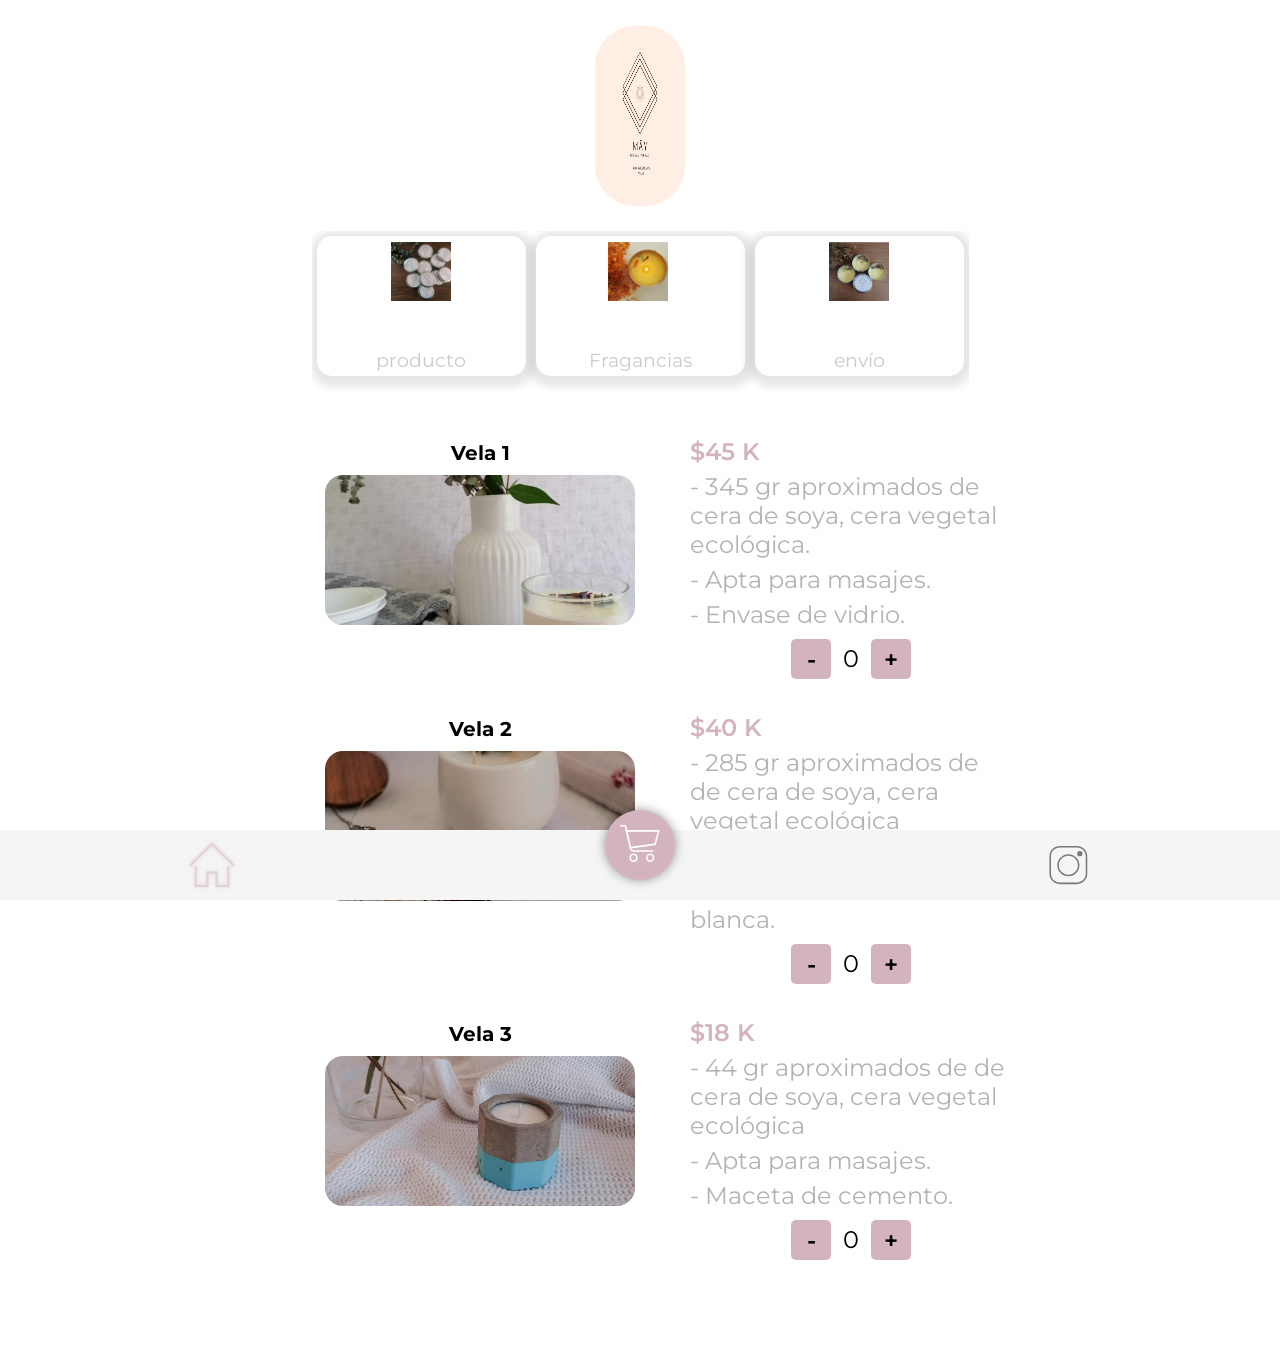
<file: index.html>
<!DOCTYPE html>
<html lang="es">

<head>
    <meta charset="utf-8">
    <link rel="stylesheet" href="styles.css">
    <link rel="stylesheet" href="styles2.css">
    <meta name="viewport" content="width=device-width, initial-scale=1.0">
    <title>MAY_VELAS</title>
</head>

<body>
    <div class="body1" style="display: block;">
        <header class="logoHeader">
            <div class="contenedorLogo"><img class="logo" src="./Images/logo.png" alt="logo"></div>
        </header>

        <main class="main-body1">
            <div class="categorias"></div>

            <div class="platos"></div>

        </main>

        <footer class="footer-body1">
            <button class="icoFooter" onclick="reinicio()"><img class="homeSeleccionado" src="./Images/home.svg"></button>
            <button class="icoSend" onclick="enviarCarrito()" alt="Iconos diseñados por Darius Dan"><img src="./Images/cart.svg"></button>
            <a href="https://www.instagram.com/may_velas/" target="_blank"><button class="icoFooter" ><img src="./Images/IG.svg"></button></a>



        </footer>
    </div>



    <div class="body2" style="display: none;">
        <header class="header-body2">

            <button class="back" onclick="retorno()"> <img class="return"  src="./Images/home.svg"> </button>
            <button class="del" onclick="vaciarArray()"> <img class="basura" src="./Images/garbage.svg"></button>

        </header>
        <main>

            <div class="platos2"></div>
        </main>

        <div class="cajaFormulario" style="display: none;">
            <form id="formID" method="get">
                <p class="txtForm"><input type="text" name="nombre" placeholder="Nombres y apellidos" id="nombre"></p>
                <p class="txtForm"><input type="text" name="mail" placeholder="Mail"></p>
                <p class="txtForm"><input type="text" name="direccion" placeholder="Dirección de envío" id="direccion"></p>
                <p class="txtForm"><textarea class="commentForm" type="text" name="comentarios" placeholder="Dinos aquí tu frangancia" id="comentario"></textarea></p>
                <p>
                    <a href="javascript:window.open('https://api.whatsapp.com/send/?phone=34662214099&text=_hola_mundo&app_absent=0' );" target="_blank">


                        <input class="btnForm" type="submit" value="Enviar" onclick="enviarPedido()">&nbsp; &nbsp; &nbsp;
                    </a>
                    <input class="btnForm" type="reset" value="Cancelar" onclick="cancelarPedido()">
                </p>
            </form>
        </div>
        <footer class="footerCarrito">
            <div class="total">
                <div class="text">
                    <p>Subtotal</p>
                    <p>Tax % Fees</p>
                    <p>Delivery</p>
                    <p>TOTAL</p>
                </div>

                <div class="subtotal">
                    <p class="subtotalPrecio">0</p>
                    <p class="impuestos">0</p>
                    <p class="delivery">2.00 $</p>
                    <p class="totalPrecio">0</p>
                </div>

                <button class="envio" onclick="continuarPedido()">Continuar Compra</button>

            </div>
        </footer>
    </div>

    <script src="cat.js"></script>
    <script src="platos.js"></script>
    <script src="filtrado.js"></script>
    <script src="desglosePrecio.js"></script>
    <script src="contador.js"></script>
    <script src="cambiarPantalla.js"></script>
    <script src="pintarCarrito.js"></script>




</body>

</html>
</file>
<file: styles.css>
@import url("https://fonts.googleapis.com/css2?family=Montserrat:wght@400;500;600&display=swap");

/* font-family: 'Montserrat', sans-serif; */

* {
    font-family: "Montserrat", sans-serif;
    margin: 0;
    padding: 0;
}

body {
    background-color: #FFFFFF;
}

header {
    display: flex;
    justify-content: center;
    background-color: #FFFFFF;
}

.logoHeader {
    display: flex;
    justify-content: center;
}

.contenedorLogo {
    display: flex;
    justify-content: center;
    height: 180px;
}

main {
    background-color: #FFFFFF;
}

.logo {
    width: 50%;
    height: auto;
    border-radius: 40px;
}

.menuImg {
    width: 10vw;
    height: auto;
}

.menu {
    border: none;
    background-color: transparent;
    cursor: pointer;
}

.subButton {
    display: none;
}

p {
    color: #c9cace;
}

h1 {
    padding-left: 5%;
}

.slogan {
    padding-left: 5%;
}

nav {
    padding-right: 5%;
}

.categorias {
    display: flex;
    justify-content: space-between;
    width: 100vw;
    height: 190px;
    overflow-x: auto;
    overflow-y: hidden;
    white-space: nowrap;
    top: 0%;
    background-color: #FFFFFF;
}

.categorias::-webkit-scrollbar {
    display: none;
}

.contenedorCategorias {
    width: 115px;
    height: 150px;
    border-radius: 15px;
    background-color: white;
    box-shadow: 1px 3px 8px 8px rgba(0, 0, 0, 0.1);
    margin: 5px;
    display: inline-grid;
    cursor: pointer;
    text-align: center;
    justify-content: center;
    align-items: center;
}

.contenedorCategoriasClick {
    width: 120px;
    height: 155px;
    border-radius: 15px;
    background-color: white;
    box-shadow: 1px 3px 9px 9px #D4B3C0;
    margin: 5px;
    display: inline-grid;
    cursor: pointer;
    text-align: center;
}

.contenedorCategoriasImg {
    width: 100%;
    height: auto;
    justify-self: center;
    align-self: center;
}

.container-img {
    width: 99px;
    height: 99px;
    object-fit: contain;
    border-radius: 10px;
    overflow: hidden;
}

.textoCategorias {
    color: black;
    font-size: 70%;
    font-weight: 500;
    line-height: 50%;
    margin: 0px;
}

.textoCategoriasClick {
    color: #c7adb7ef;
    font-size: 80%;
    font-weight: 500;
    line-height: 50%;
    margin: 0px;
    font-style: bold;
}

.price {
    color: #D4B3C0;
    font-weight: 600;
    font-size: 20px;
}

.platos {
    width: auto;
    padding-bottom: 65px;
}

.platos::-webkit-scrollbar {
    display: none;
}

.infoPlatos {
    display: flex;
    flex-direction: row;
    flex-wrap: nowrap;
    padding-left: 5%;
}

.infoPlatos img {
    width: 118px;
    height: 123px;
    border-radius: 18px;
    object-fit: cover;
    cursor: pointer;
}

.contenedorImagenProductos {
    height: auto;
    display: flex;
    align-items: center;
    flex-direction: column;
}

.infoDetalle {
    margin-left: 7%;
}

.infoDetalle p {
    margin: 6px;
}

h4 {
    margin: 4px;
}

.nombreProducto {
    margin-top: 10px;
    margin-bottom: 10px;
    font-size: 20px;
}

.counter {
    display: flex;
    justify-content: center;
    flex-direction: row;
    flex-wrap: nowrap;
    margin-top: 10px;
}

.counter button {
    width: 35px;
    height: 35px;
    border: none;
    background-color: #D4B3C0;
    color: black;
    margin: 0px;
    padding: 0px;
    font-weight: 600;
    cursor: pointer;
    border-radius: 5px;
}

.counterLeft {
    border-radius: 2px 0px 0px 2px;
}

.counterRight {
    border-radius: 0px 2px 2px 0px;
}

.counter p {
    width: 30px;
    height: 30px;
    color: black;
    margin: 0px;
    text-align: center;
    line-height: 28px;
    display: flex;
    justify-content: center;
    align-items: center;
}

.descripciones {
    color: #b3b3b3;
}

footer {
    display: flex;
    justify-content: space-around;
    width: 100%;
    height: auto;
    align-items: center;
    background-color: whitesmoke;
    position: fixed;
    bottom: 0px;
}

button {
    outline: none;
}

.icoFooter {
    display: flex;
    background-color: transparent;
    border: none;
    cursor: pointer;
    padding: 10px;
}

.icoFooter img {
    width: 40px;
    opacity: 0.5;
}

.icoSend {
    width: 70px;
    height: 70px;
    border-radius: 50%;
    border: none;
    background-color: #D4B3C0;
    box-shadow: 0px 0px 11px rgba(0, 0, 0, 0.4);
    cursor: pointer;
    position: relative;
    top: -20px;
}

.icoSend img {
    width: 40px;
    filter: invert();
}

.homeSeleccionado {
    filter: invert(100%) sepia(98%) saturate(829%) hue-rotate(288deg) brightness(87%) contrast(84%) drop-shadow(0.1px 0.1px 2px #D4B3C0);
    transform: scale(1.15)
}

.main-body1 {
    margin-bottom: 10px;
}

@media screen and (min-width: 768px) {
    main {
        display: flex;
        justify-content: center;
        flex-direction: column;
    }
    header {
        justify-content: center;
    }
    .menu {
        display: none;
    }
    h1 {
        padding: 1%;
        text-align: center;
    }
    .slogan {
        padding: 1%;
        text-align: center;
    }
    .categorias {
        width: auto;
        margin: auto;
    }
    .contenedorCategorias {
        width: 209px;
        height: 140px;
    }
    .contenedorCategorias img {
        width: 60%;
        padding-top: 1%;
    }
    .contenedorCategorias p {
        font-size: 117%;
    }
    .infoDetalle {
        width: 36%;
    }
    .infoDetalle p {
        font-size: 1.5em;
    }
    .infoDetalle h4 {
        font-size: 1.5em;
    }
    .platos {
        width: 100%;
    }
    .infoPlatos {
        justify-content: center;
    }
    .infoPlatos img {
        width: 310px;
        height: 150px;
    }
    .counter button {
        width: 40px;
        height: 40px;
        font-size: 1.5em;
    }
    .counter p {
        width: 40px;
        height: 40px;
        line-height: 40px;
    }
}
</file>
<file: styles2.css>
@import url('https://fonts.googleapis.com/css2?family=Montserrat:wght@400;500;600&display=swap');

/* font-family: 'Montserrat', sans-serif; */

* {
    font-family: 'Montserrat', sans-serif;
    margin: 0;
    padding: 0;
}

body {
    background-color: #FFFFFF;
}

header {
    display: flex;
    flex-direction: row;
    justify-content: space-between;
    padding: 2%;
}

.header-body2 {
    background-color: whitesmoke;
}

.separador-header {
    background-color: #FFFFFF;
    width: 100%;
    height: 20px;
}

.back {
    display: flex;
    justify-content: center;
    align-items: center;
    width: 10px;
    height: auto;
    border: none;
    background-color: #F0F0F2;
    border-radius: 2px;
    margin-left: 20px;
}

.return {
    width: 50px;
}

.flech {
    width: 80%;
    height: auto;
}

.del {
    display: flex;
    justify-content: center;
    align-items: center;
    width: 40px;
    height: 40px;
    border: none;
    background-color: transparent;
    margin-right: 20px;
}

.basura {
    width: 40px;
    height: auto;
}

h3 {
    padding: 5%;
}

.price {
    color: #D4B3C0;
    font-weight: 600;
}

.platos2 {
    width: auto;
    height: 60vh;
    overflow: scroll;
    background-color: #FFFFFF;
}

.platos2::-webkit-scrollbar {
    display: none;
}

.infoPlatos {
    display: flex;
    flex-direction: row;
    flex-wrap: nowrap;
    margin-bottom: 2vh;
    padding-left: 5%;
    margin-top: 10px;
}

.contenedorImagenProductos {
    height: auto;
    display: flex;
    align-items: center;
    flex-direction: column;
}

.nombreProducto {
    margin-top: 10px;
    margin-bottom: 10px;
}

.image {
    width: 118px;
    height: 123px;
    border-radius: 18px;
    object-fit: cover;
    cursor: pointer;
}

footer {
    position: fixed;
    bottom: 0;
}

.total {
    display: flex;
    flex-direction: row;
    flex-wrap: wrap;
    width: 100%;
    height: 30vh;
    background-color: #D4B3C0;
    border-radius: 33px 33px 0px 0px;
    justify-content: space-around;
    align-content: center;
}

.text {
    display: flex;
    flex-direction: column;
    align-items: center;
    width: 50vw;
}

.text p {
    height: auto;
    color: #FFFFFF;
    opacity: (0.5);
}

.subtotal {
    display: flex;
    flex-direction: column;
    align-items: center;
    width: 50vw;
}

.subtotal p {
    height: auto;
    color: #FFFFFF;
    font-weight: 600;
}

.envio {
    width: 70%;
    height: 20%;
    border-radius: 10px;
    background-color: white;
    border: none;
    font-weight: 600;
    color: black;
    margin-top: 10%;
}

.footerCarrito {
    position: sticky;
}

.cajaFormulario {
    background: linear-gradient( rgba(212, 179, 192, 0.3), rgba(255, 255, 255, 0.1));
    backdrop-filter: blur(20px);
    position: fixed;
    top: 50%;
    left: 50%;
    width: 90vw;
    height: 120vw;
    transform: translate(-50%, -50%);
    z-index: 2;
    border: 1.8px ridge rgba(255, 255, 255, 0.3);
    border-radius: 30px;
    display: flex;
    align-items: center;
}

#formID {
    display: flex;
    flex-direction: column;
    flex-wrap: nowrap;
    align-items: center;
    margin: auto;
}

.txtForm {
    padding-bottom: 12%;
}

input[type=text] {
    border: none;
    background-color: white;
    border-radius: 6px;
    width: 16rem;
    height: 1.5rem;
    padding-left: 5%;
}

input[type=text]::placeholder {
    text-align: top;
    color: #D4B3C0;
}

.commentForm {
    height: 6rem;
    width: 16rem;
    border: none;
    border-radius: 6px;
    padding-left: 5%;
    padding-right: 5%;
}

textarea::placeholder {
    color: #D4B3C0;
}

.btnForm {
    background-color: #D4B3C0;
    border: none;
    color: white;
    border-radius: 6px;
    width: 6rem;
    height: 2.5rem;
    filter: drop-shadow(2px 2px 6px white);
}

@media screen and (min-width:768px) {
    .image {
        width: 250px;
    }
    h3 {
        text-align: center;
    }
    .platos {
        display: flex;
        flex-direction: column;
        align-items: center;
    }
    .infoDetalle {
        width: 30vw;
    }
}
</file>
